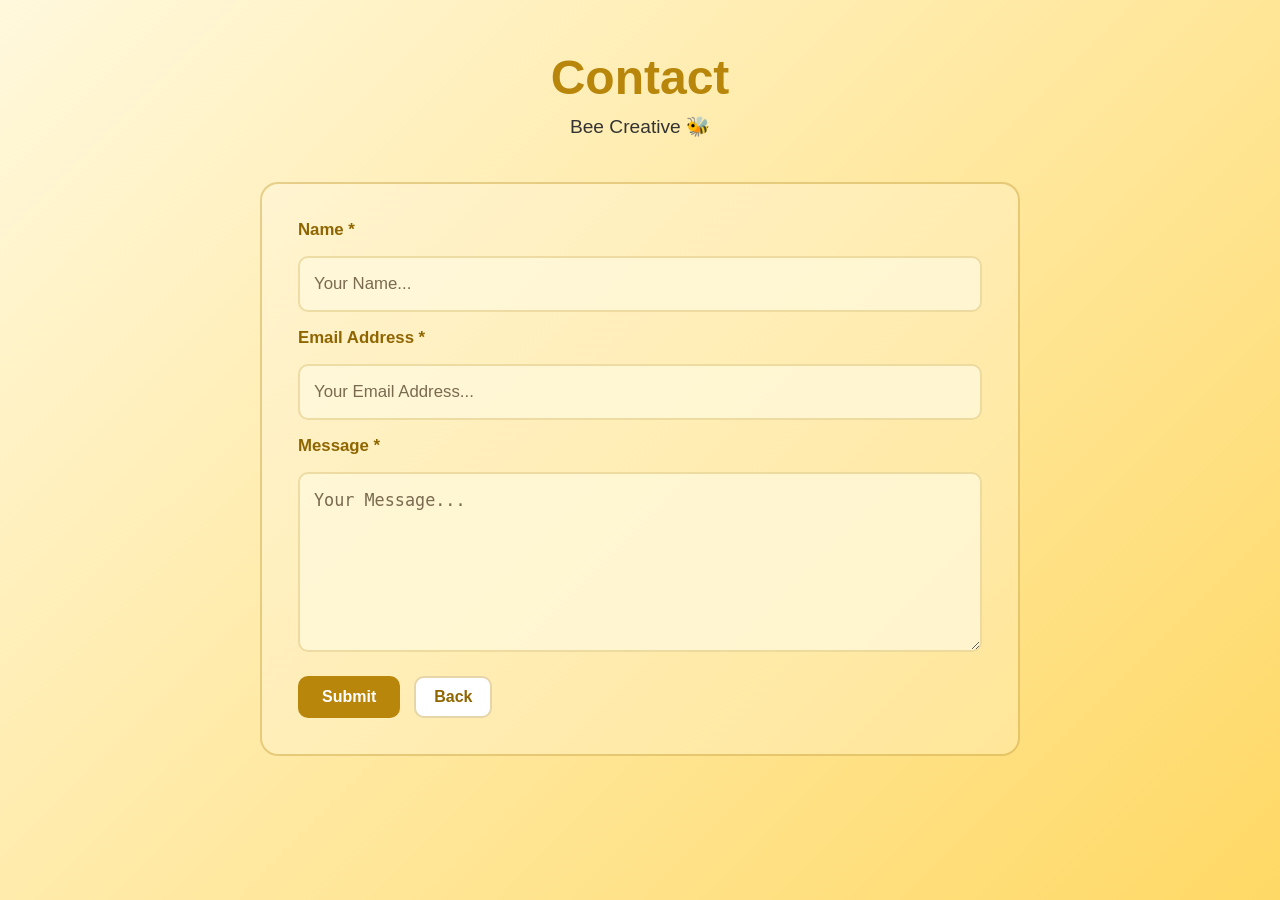
<file: gettingstarted/contact.html>
<!DOCTYPE html>
<html lang="en">
<head>
  <meta charset="UTF-8" />
  <meta name="viewport" content="width=device-width, initial-scale=1.0"/>
  <title>Contact | Bee's Portfolio</title>
  <link rel="stylesheet" href="style.css" />
</head>
<body class="contact-page">

  <div class="bee bee1">🐝</div>
  <div class="bee bee2">🐝</div>
  <div class="bee bee3">🐝</div>
  <div class="bee bee4">🐝</div>
  <div class="bee bee5">🐝</div>
  <div class="bee bee6">🐝</div>

  <header>
    <h1>Contact</h1>
    <p>Bee Creative 🐝</p>
  </header>

  <main class="contact-wrapper">
    <div class="contact-card">
      <form
        class="contact-form"
        action=""
        method="POST"
      >
        <label for="name">Name *</label>
        <input
          type="text"
          id="name"
          name="name"
          placeholder="Your Name..."
          required
        >

        <label for="email">Email Address *</label>
        <input
          type="email"
          id="email"
          name="email"
          placeholder="Your Email Address..."
          required
        >

        <label for="message">Message *</label>
        <textarea
          id="message"
          name="message"
          placeholder="Your Message..."
          required
        ></textarea>

        <input type="hidden" name="_subject" value="New interest from Bee's Portfolio">

        <div class="contact-actions">
          <button type="submit">Submit</button>
          <a href="index.html" class="back-btn">Back</a>
        </div>
      </form>
    </div>
  </main>

</body>
</html>
</file>
<file: gettingstarted/style.css>
* {
  box-sizing: border-box;
}

body {
  margin: 0;
  font-family: Arial, sans-serif;
  background: linear-gradient(135deg, #fff8dc, #ffd966);
  color: #333;
  overflow: hidden;
  display: flex;
  flex-direction: column;
  height: 100vh;
}

/* BEES */
.bee {
  position: fixed;
  z-index: 0;
  pointer-events: none;
  user-select: none;
  opacity: 0.55;
  filter: drop-shadow(0 3px 6px rgba(0,0,0,0.15));
}

.bee1 { top: 10%; left: -10%; font-size: 28px; animation: flyRight 16s linear infinite; }
.bee2 { top: 35%; left: -12%; font-size: 40px; animation: flyRight 22s linear infinite; opacity: 0.65; }
.bee3 { top: 70%; left: -8%; font-size: 24px; animation: flyRight 14s linear infinite; }

.bee4 { top: 20%; right: -10%; font-size: 42px; animation: flyLeft 20s linear infinite; }
.bee5 { top: 55%; right: -12%; font-size: 30px; animation: flyLeft 18s linear infinite; }
.bee6 { top: 80%; right: -8%; font-size: 22px; animation: flyLeft 13s linear infinite; }

@keyframes flyRight {
  0% { transform: translateX(0) scaleX(-1); }
  100% { transform: translateX(120vw) scaleX(-1); }
}

@keyframes flyLeft {
  0% { transform: translateX(0) scaleX(1); }
  100% { transform: translateX(-120vw) scaleX(1); }
}

/* HEADER */
header {
  text-align: center;
  padding: 50px 20px 24px;
  position: relative;
  z-index: 1;
}

header h1 {
  margin: 0 0 10px;
  font-size: 3em;
  color: #b8860b;
}

header p {
  margin: 0;
  font-size: 1.2em;
}

/* GALLERY */
.gallery {
  width: min(1120px, calc(100% - 40px));
  margin: 0 auto;
  padding: 24px;
  display: flex;
  flex-direction: column;
  gap: 40px;
  flex: 1;
  overflow-y: auto;
  z-index: 1;
  border: 2px solid rgba(184,134,11,0.35);
  border-radius: 18px;
  background: rgba(255,255,255,0.28);
}

.art-piece {
  display: flex;
  align-items: center;
  gap: 36px;
  background: rgba(255,255,255,0.82);
  border-radius: 16px;
  padding: 24px;
  border: 2px solid rgba(184,134,11,0.35);
}

.art-piece:nth-child(even) {
  flex-direction: row-reverse;
}

.art-piece img {
  width: 460px;
  max-width: 100%;
  border-radius: 12px;
  border: 3px solid #b8860b;
  transition: transform 0.3s ease, box-shadow 0.3s ease;
}

.art-piece img:hover {
  transform: scale(1.04);
  box-shadow: 0 12px 24px rgba(0,0,0,0.18);
}

/* SIDE BY SIDE */
.dual-images {
  display: flex;
  gap: 10px;
  width: 460px;
  flex-shrink: 0;
}

.dual-images img {
  width: 50%;
  border-radius: 12px;
  border: 3px solid #b8860b;
  object-fit: cover;
}

/* 4 GRID */
.image-grid {
  display: grid;
  grid-template-columns: 1fr 1fr;
  gap: 6px;
  width: 460px;
  flex-shrink: 0;
}

.image-grid img {
  width: 100%;
  aspect-ratio: 1 / 1;
  object-fit: cover;
  border-radius: 8px;
  border: 2px solid #b8860b;
}

/* 3D MODEL */
.vertical-layout {
  flex-direction: column !important;
  align-items: center;
}

.model-wrap {
  width: 100%;
  max-width: 900px;
  height: 500px;
  border: 3px solid #b8860b;
  border-radius: 16px;
  overflow: hidden;
  background: rgba(255,248,220,0.9);
}

model-viewer {
  width: 100%;
  height: 100%;
  display: block;
}

/* TEXT */
.description {
  flex: 1;
}

.description h2 {
  margin: 0 0 10px;
  color: #8f6500;
}

.description p {
  margin: 0;
}

.description.centered {
  text-align: center;
  margin-top: 20px;
}

/* FOOTER */
footer {
  display: flex;
  justify-content: center;
  align-items: center;
  gap: 25px;
  padding: 18px 10px;
  background: #e6c35c;
  color: white;
  font-weight: bold;
  position: relative;
  z-index: 1;
}

/* BUTTONS */
.contact-btn,
.back-btn {
  padding: 10px 18px;
  border-radius: 10px;
  background: white;
  color: #8f6500;
  text-decoration: none;
  font-weight: bold;
  border: 2px solid rgba(184,134,11,0.35);
  transition: all 0.2s ease;
  display: inline-block;
}

.contact-btn:hover,
.back-btn:hover {
  transform: translateY(-2px);
  box-shadow: 0 8px 16px rgba(0,0,0,0.12);
}

/* CONTACT PAGE */
.contact-page {
  overflow-y: auto;
}

.contact-wrapper {
  flex: 1;
  display: flex;
  justify-content: center;
  align-items: flex-start;
  padding: 20px 20px 50px;
  position: relative;
  z-index: 1;
}

.contact-card {
  width: 100%;
  max-width: 760px;
  background: rgba(255,255,255,0.22);
  border: 2px solid rgba(184,134,11,0.35);
  border-radius: 18px;
  padding: 36px;
}

.contact-form {
  display: flex;
  flex-direction: column;
  gap: 16px;
}

.contact-form label {
  font-size: 1.05rem;
  font-weight: bold;
  color: #8f6500;
}

.contact-form input,
.contact-form textarea {
  width: 100%;
  padding: 16px 14px;
  font-size: 1.05rem;
  border-radius: 10px;
  border: 2px solid rgba(184,134,11,0.25);
  background: rgba(255,248,220,0.75);
  color: #333;
  outline: none;
}

.contact-form input::placeholder,
.contact-form textarea::placeholder {
  color: #7a6a4f;
}

.contact-form input:focus,
.contact-form textarea:focus {
  border-color: #b8860b;
  box-shadow: 0 0 0 3px rgba(184,134,11,0.15);
}

.contact-form textarea {
  resize: vertical;
  min-height: 180px;
}

.contact-actions {
  display: flex;
  gap: 14px;
  margin-top: 8px;
}

.contact-actions button {
  padding: 12px 24px;
  border: none;
  border-radius: 10px;
  background: #b8860b;
  color: white;
  font-size: 1rem;
  font-weight: bold;
  cursor: pointer;
  transition: transform 0.2s ease, box-shadow 0.2s ease;
}

.contact-actions button:hover {
  transform: translateY(-2px);
  box-shadow: 0 8px 16px rgba(0,0,0,0.14);
}

/* MOBILE */
@media (max-width: 900px) {
  .art-piece,
  .art-piece:nth-child(even) {
    flex-direction: column;
  }

  .dual-images,
  .image-grid {
    width: 100%;
  }

  .dual-images img {
    width: 100%;
  }

  .contact-card {
    padding: 22px;
  }
}

@media (max-width: 600px) {
  header h1 {
    font-size: 2.2em;
  }

  header p {
    font-size: 1em;
  }

  .gallery {
    width: calc(100% - 20px);
    padding: 16px;
    gap: 24px;
  }

  .art-piece {
    padding: 16px;
    gap: 20px;
  }

  footer {
    gap: 12px;
    font-size: 0.85em;
  }

  .model-wrap {
    height: 300px;
  }

  .contact-actions {
    flex-direction: column;
  }

  .contact-actions button,
  .back-btn {
    width: 100%;
    text-align: center;
  }
}
</file>
